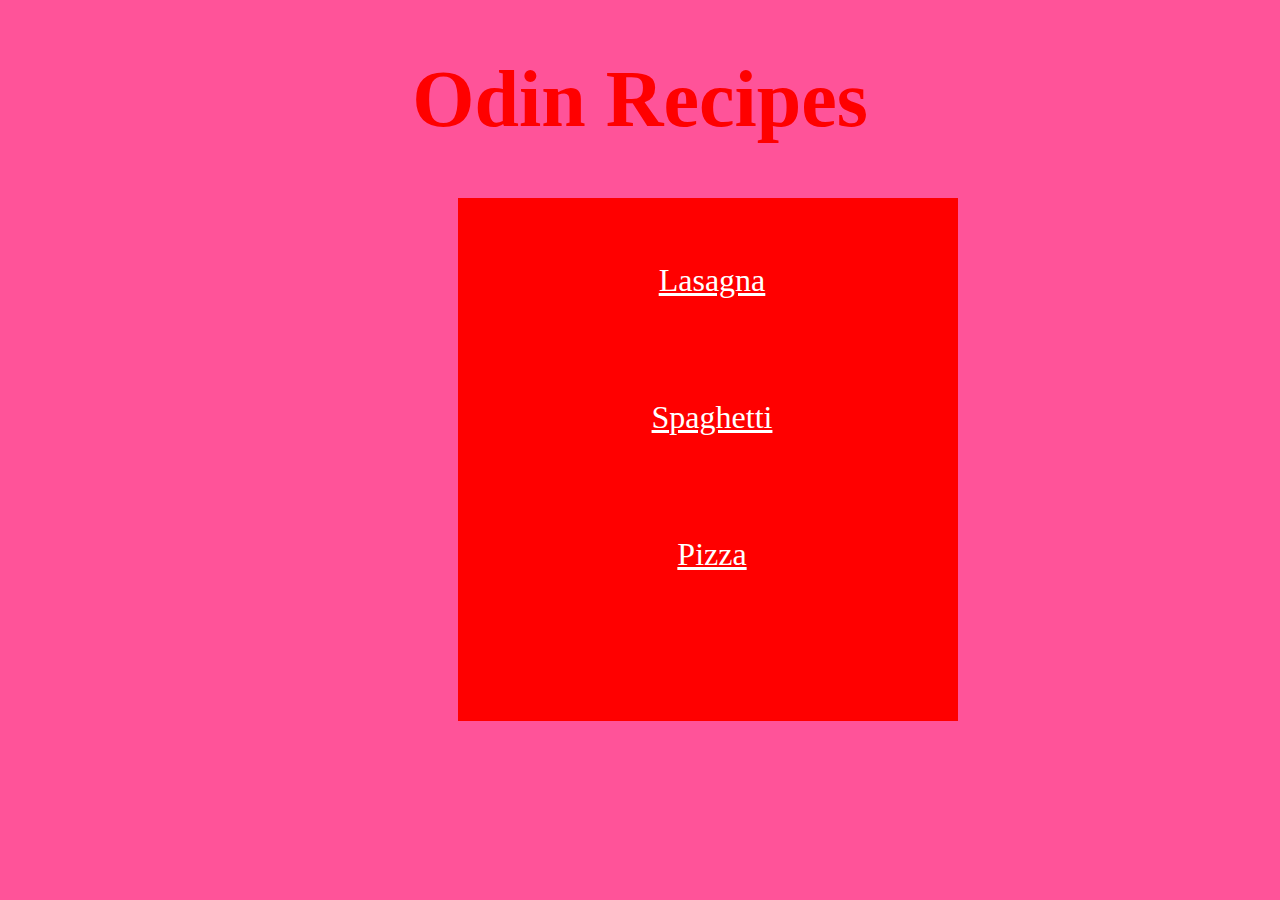
<file: index.html>
<!DOCTYPE html>
<html lang="en">
<head>
    <meta charset="UTF-8">
    <meta name="viewport" content="width=device-width, initial-scale=1.0">
    <link rel="stylesheet" href="style.css">
    <title>Document</title>
</head>
<body>
    <h1>Odin Recipes</h1>
    <div>
    <ul>
    <li><a href="recipes/lasagna.html">Lasagna</a></li>
    <li><a href="recipes/spaghetti.html">Spaghetti</a></li>
    <li> <a href="recipes/pizza.html">Pizza</a> </li>
    </ul>
    </div>
</body>
</html>
</file>
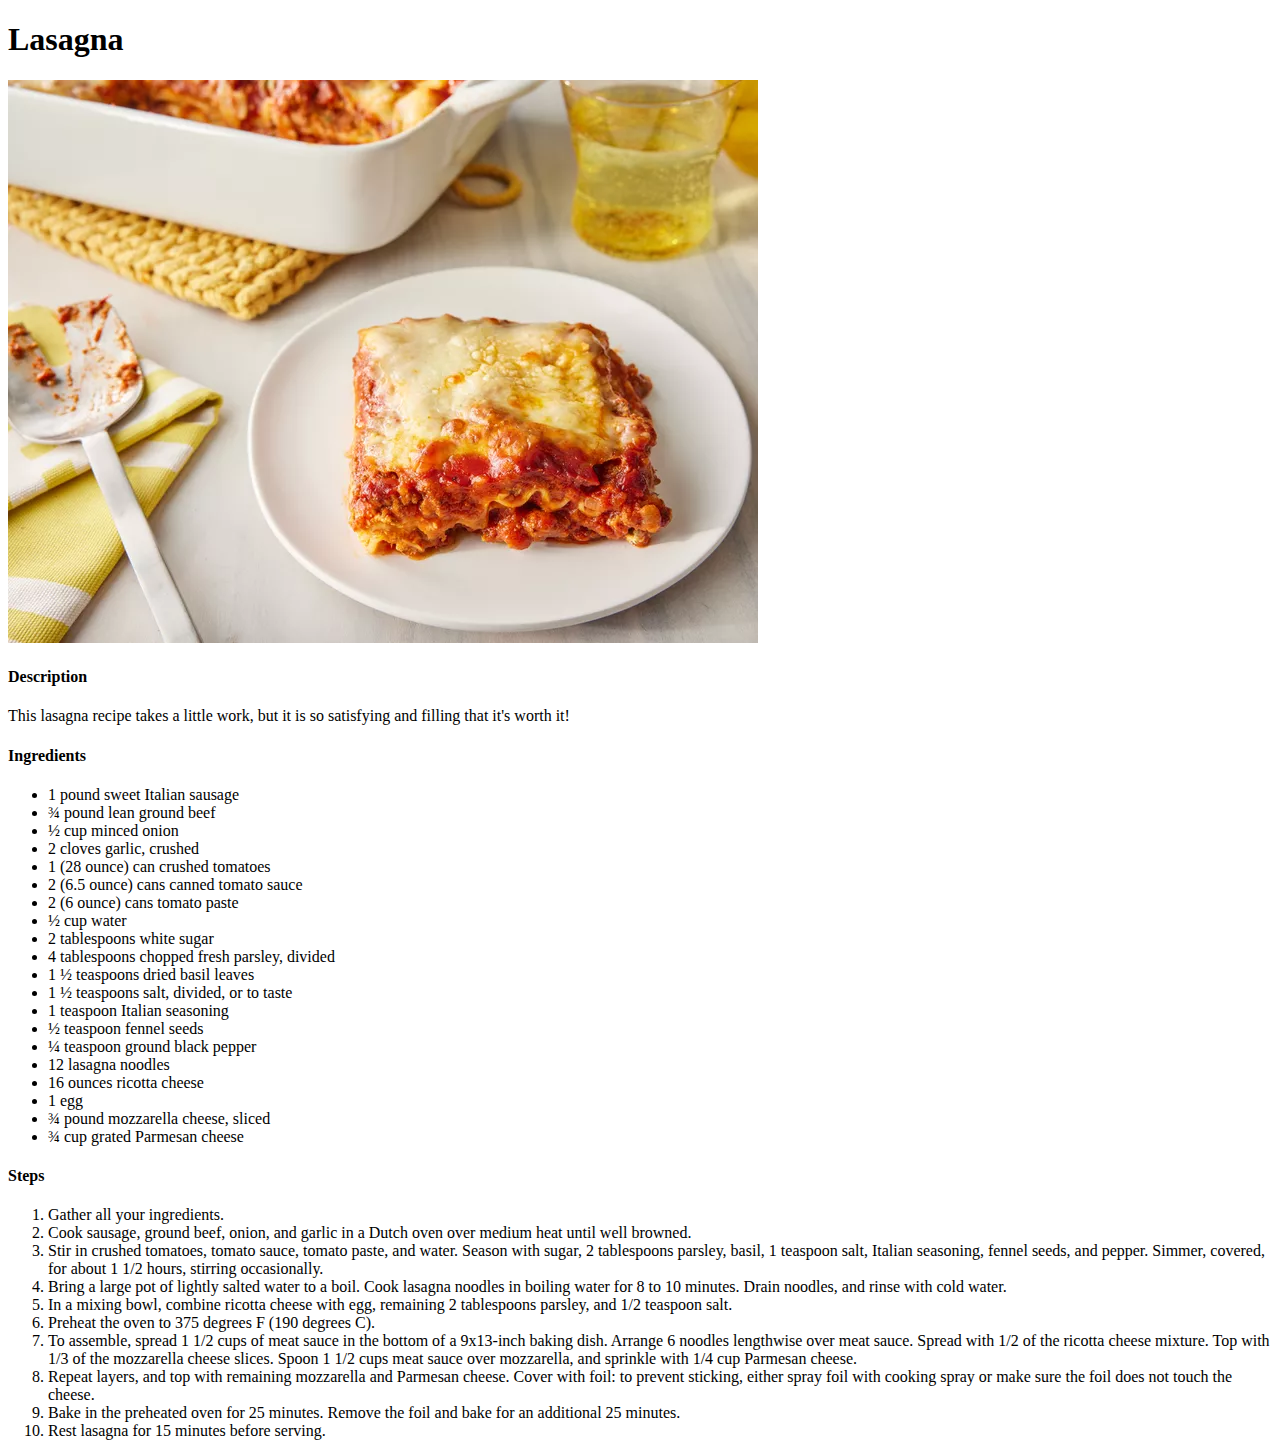
<file: lasagna.html>
<!DOCTYPE html>
<html lang="en">
<head>
    <meta charset="UTF-8">
    <meta name="viewport" content="width=device-width, initial-scale=1.0">
    <title>Document</title>
</head>
<body>
    <h1>Lasagna</h1>
    <img src="lasagna-picture.webp">
    <h4>Description</h4>
    <p>This lasagna recipe takes a little work, but it is so satisfying and filling that it's worth it!</p>
    <h4>Ingredients</h4>
    <ul>
        <li> 1 pound sweet Italian sausage </li>
        <li> ¾ pound lean ground beef </li>
        <li> ½ cup minced onion </li>
        <li> 2 cloves garlic, crushed </li>
        <li> 1 (28 ounce) can crushed tomatoes </li>
        <li> 2 (6.5 ounce) cans canned tomato sauce </li>
        <li> 2 (6 ounce) cans tomato paste </li>
        <li> ½ cup water </li>
        <li> 2 tablespoons white sugar </li>
        <li> 4 tablespoons chopped fresh parsley, divided </li>
        <li> 1 ½ teaspoons dried basil leaves </li>
        <li> 1 ½ teaspoons salt, divided, or to taste </li>
        <li> 1 teaspoon Italian seasoning </li>
        <li> ½ teaspoon fennel seeds </li>
        <li> ¼ teaspoon ground black pepper </li>
        <li> 12 lasagna noodles </li>
        <li> 16 ounces ricotta cheese </li>
        <li> 1 egg </li>
        <li> ¾ pound mozzarella cheese, sliced </li>
        <li> ¾ cup grated Parmesan cheese </li>
    </ul>
    <h4>Steps</h4>
    <ol>
        <li> Gather all your ingredients. </li>
        <li> Cook sausage, ground beef, onion, and garlic in a Dutch oven over medium heat until well browned. </li>
        <li> Stir in crushed tomatoes, tomato sauce, tomato paste, and water. Season with sugar, 2 tablespoons parsley, basil, 1 teaspoon salt, Italian seasoning, fennel seeds, and pepper. Simmer, covered, for about 1 1/2 hours, stirring occasionally.</li>
        <li> Bring a large pot of lightly salted water to a boil. Cook lasagna noodles in boiling water for 8 to 10 minutes. Drain noodles, and rinse with cold water. </li>
        <li> In a mixing bowl, combine ricotta cheese with egg, remaining 2 tablespoons parsley, and 1/2 teaspoon salt. </li>
        <li> Preheat the oven to 375 degrees F (190 degrees C). </li>
        <li> To assemble, spread 1 1/2 cups of meat sauce in the bottom of a 9x13-inch baking dish. Arrange 6 noodles lengthwise over meat sauce. Spread with 1/2 of the ricotta cheese mixture. Top with 1/3 of the mozzarella cheese slices. Spoon 1 1/2 cups meat sauce over mozzarella, and sprinkle with 1/4 cup Parmesan cheese. </li>
        <li> Repeat layers, and top with remaining mozzarella and Parmesan cheese. Cover with foil: to prevent sticking, either spray foil with cooking spray or make sure the foil does not touch the cheese. </li>
        <li> Bake in the preheated oven for 25 minutes. Remove the foil and bake for an additional 25 minutes. </li>
        <li> Rest lasagna for 15 minutes before serving. </li>
    </ol>
</body>
</html>
</file>
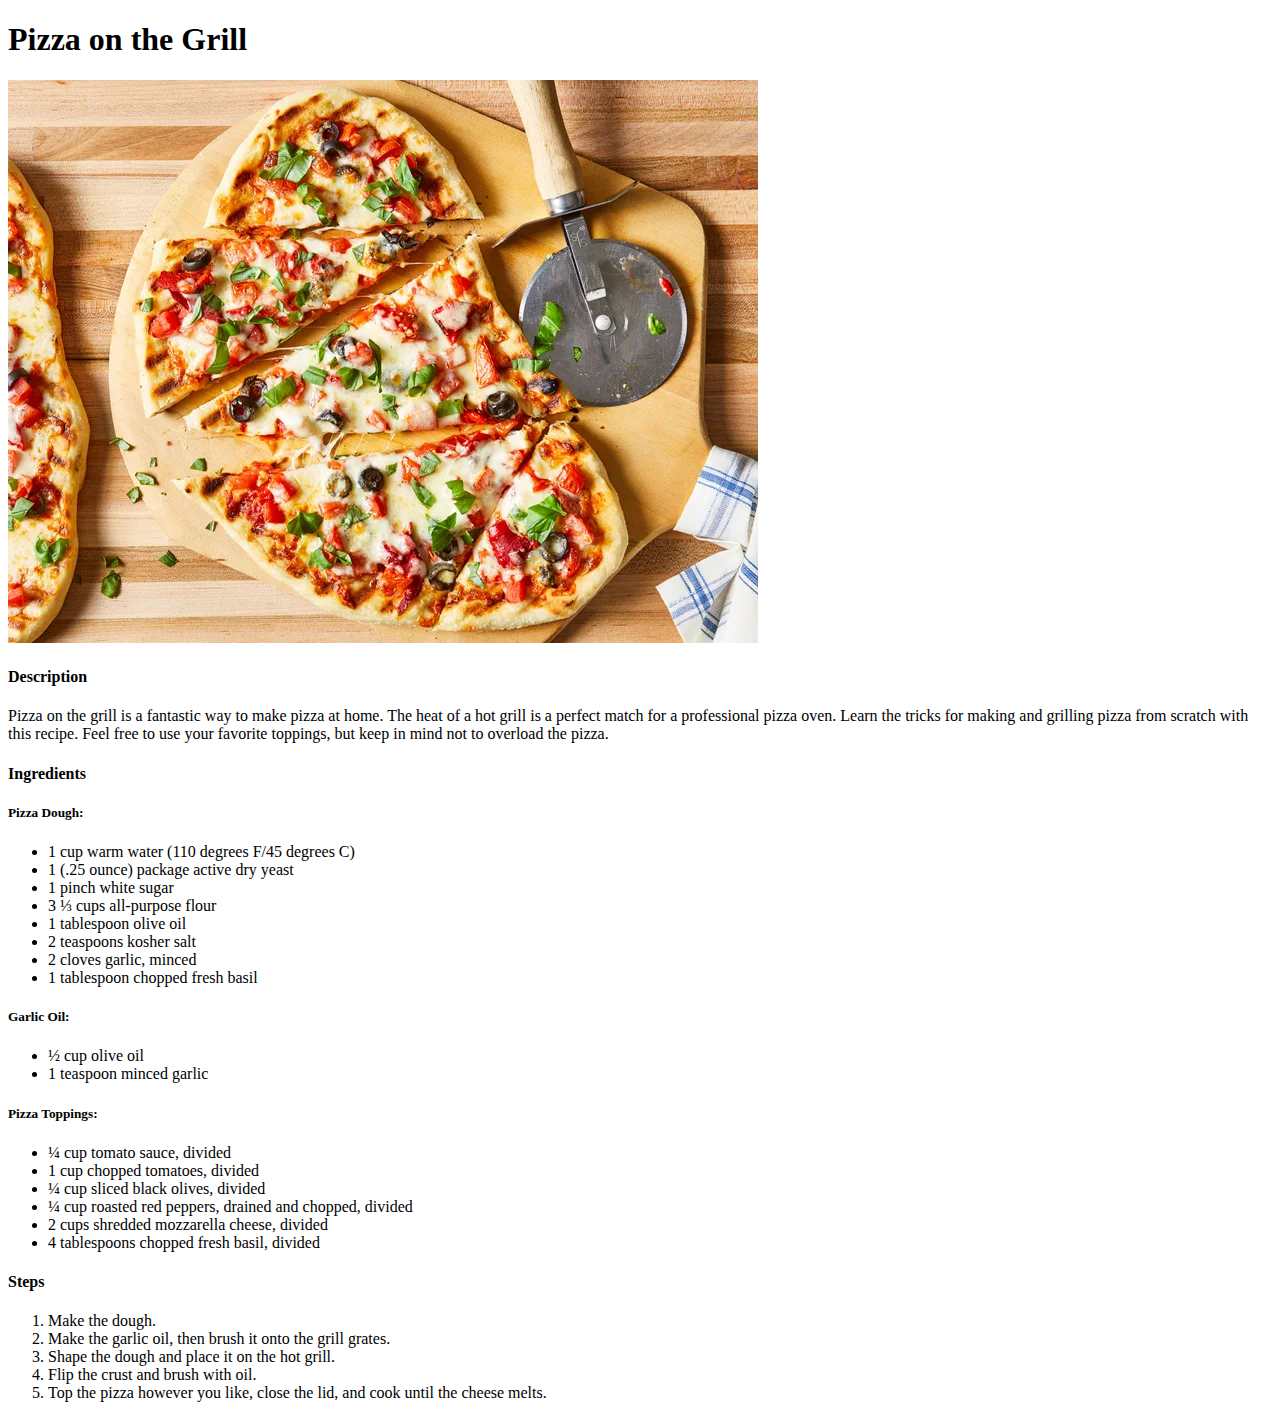
<file: pizza.html>
<!DOCTYPE html>
<html lang="en">
<head>
    <meta charset="UTF-8">
    <meta name="viewport" content="width=device-width, initial-scale=1.0">
    <title>Document</title>
</head>
<body>
    <h1>Pizza on the Grill</h1>
    <img src="pizza-picture.webp">
    <h4>Description</h4>
    <p> Pizza on the grill is a fantastic way to make pizza at home. The heat of a hot grill is a perfect match for a professional pizza oven. Learn the tricks for making and grilling pizza from scratch with this recipe. Feel free to use your favorite toppings, but keep in mind not to overload the pizza. </p>
    <h4>Ingredients</h4>
    <h5> Pizza Dough: </h5>
    <ul>
        <li> 1 cup warm water (110 degrees F/45 degrees C) </li>
        <li> 1 (.25 ounce) package active dry yeast </li>
        <li> 1 pinch white sugar </li>
        <li> 3 ⅓ cups all-purpose flour </li>
        <li> 1 tablespoon olive oil </li>
        <li> 2 teaspoons kosher salt </li>
        <li> 2 cloves garlic, minced </li>
        <li> 1 tablespoon chopped fresh basil </li>
    </ul>
    <h5> Garlic Oil: </h5>
    <ul>
        <li> ½ cup olive oil </li>
        <li> 1 teaspoon minced garlic </li>
    </ul>
    <h5> Pizza Toppings: </h5>
    <ul>
        <li> ¼ cup tomato sauce, divided </li>
        <li> 1 cup chopped tomatoes, divided </li>
        <li> ¼ cup sliced black olives, divided </li>
        <li> ¼ cup roasted red peppers, drained and chopped, divided </li>
        <li> 2 cups shredded mozzarella cheese, divided </li>
        <li> 4 tablespoons chopped fresh basil, divided </li>
    </ul>
    <h4>Steps</h4>
    <ol>
        <li> Make the dough. </li>
        <li> Make the garlic oil, then brush it onto the grill grates. </li>
        <li> Shape the dough and place it on the hot grill. </li>
        <li> Flip the crust and brush with oil. </li>
        <li> Top the pizza however you like, close the lid, and cook until the cheese melts. </li>
    </ol>
</body>
</html>
</file>
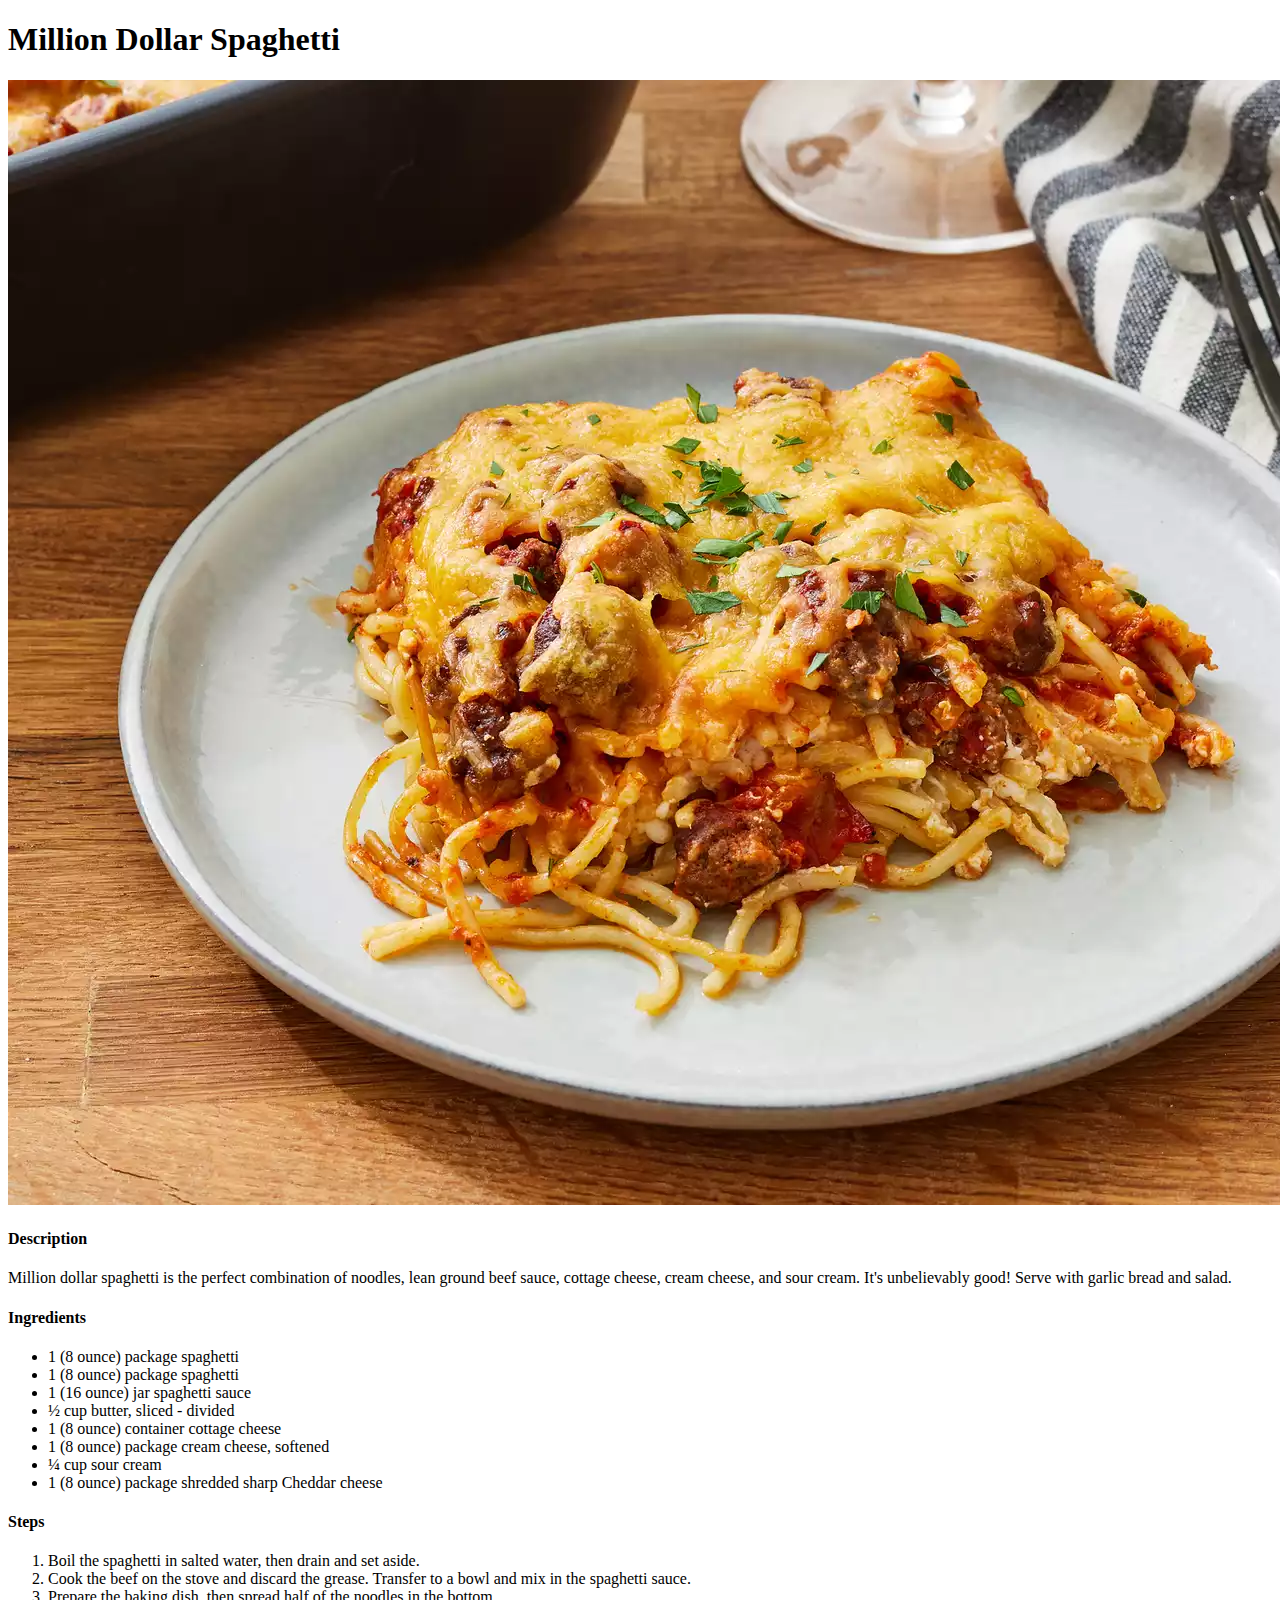
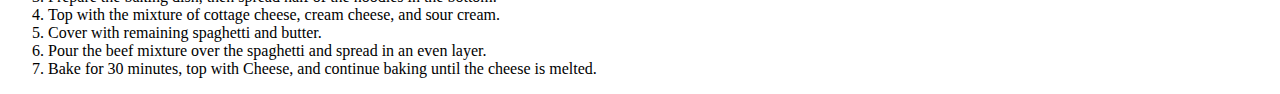
<file: spaghetti.html>
<!DOCTYPE html>
<html lang="en">
<head>
    <meta charset="UTF-8">
    <meta name="viewport" content="width=device-width, initial-scale=1.0">
    <title>Document</title>
</head>
<body>
    <h1>Million Dollar Spaghetti</h1>
    <img src="spaghetti-picture.webp">
    <h4>Description</h4>
    <p> Million dollar spaghetti is the perfect combination of noodles, lean ground beef sauce, cottage cheese, cream cheese, and sour cream. It's unbelievably good! Serve with garlic bread and salad. </p>
    <h4>Ingredients</h4>
    <ul>
        <li> 1 (8 ounce) package spaghetti </li>
        <li> 1 (8 ounce) package spaghetti </li>
        <li> 1 (16 ounce) jar spaghetti sauce </li>
        <li> ½ cup butter, sliced - divided </li>
        <li> 1 (8 ounce) container cottage cheese </li>
        <li> 1 (8 ounce) package cream cheese, softened </li>
        <li> ¼ cup sour cream </li>
        <li> 1 (8 ounce) package shredded sharp Cheddar cheese </li>
    </ul>
    <h4>Steps</h4>
    <ol>
        <li> Boil the spaghetti in salted water, then drain and set aside. </li>
        <li> Cook the beef on the stove and discard the grease. Transfer to a bowl and mix in the spaghetti sauce. </li>
        <li> Prepare the baking dish, then spread half of the noodles in the bottom. </li>
        <li> Top with the mixture of cottage cheese, cream cheese, and sour cream. </li>
        <li> Cover with remaining spaghetti and butter. </li>
        <li> Pour the beef mixture over the spaghetti and spread in an even layer. </li>
        <li> Bake for 30 minutes, top with Cheese, and continue baking until the cheese is melted. </li>
    </ol>
</body>
</html>
</file>
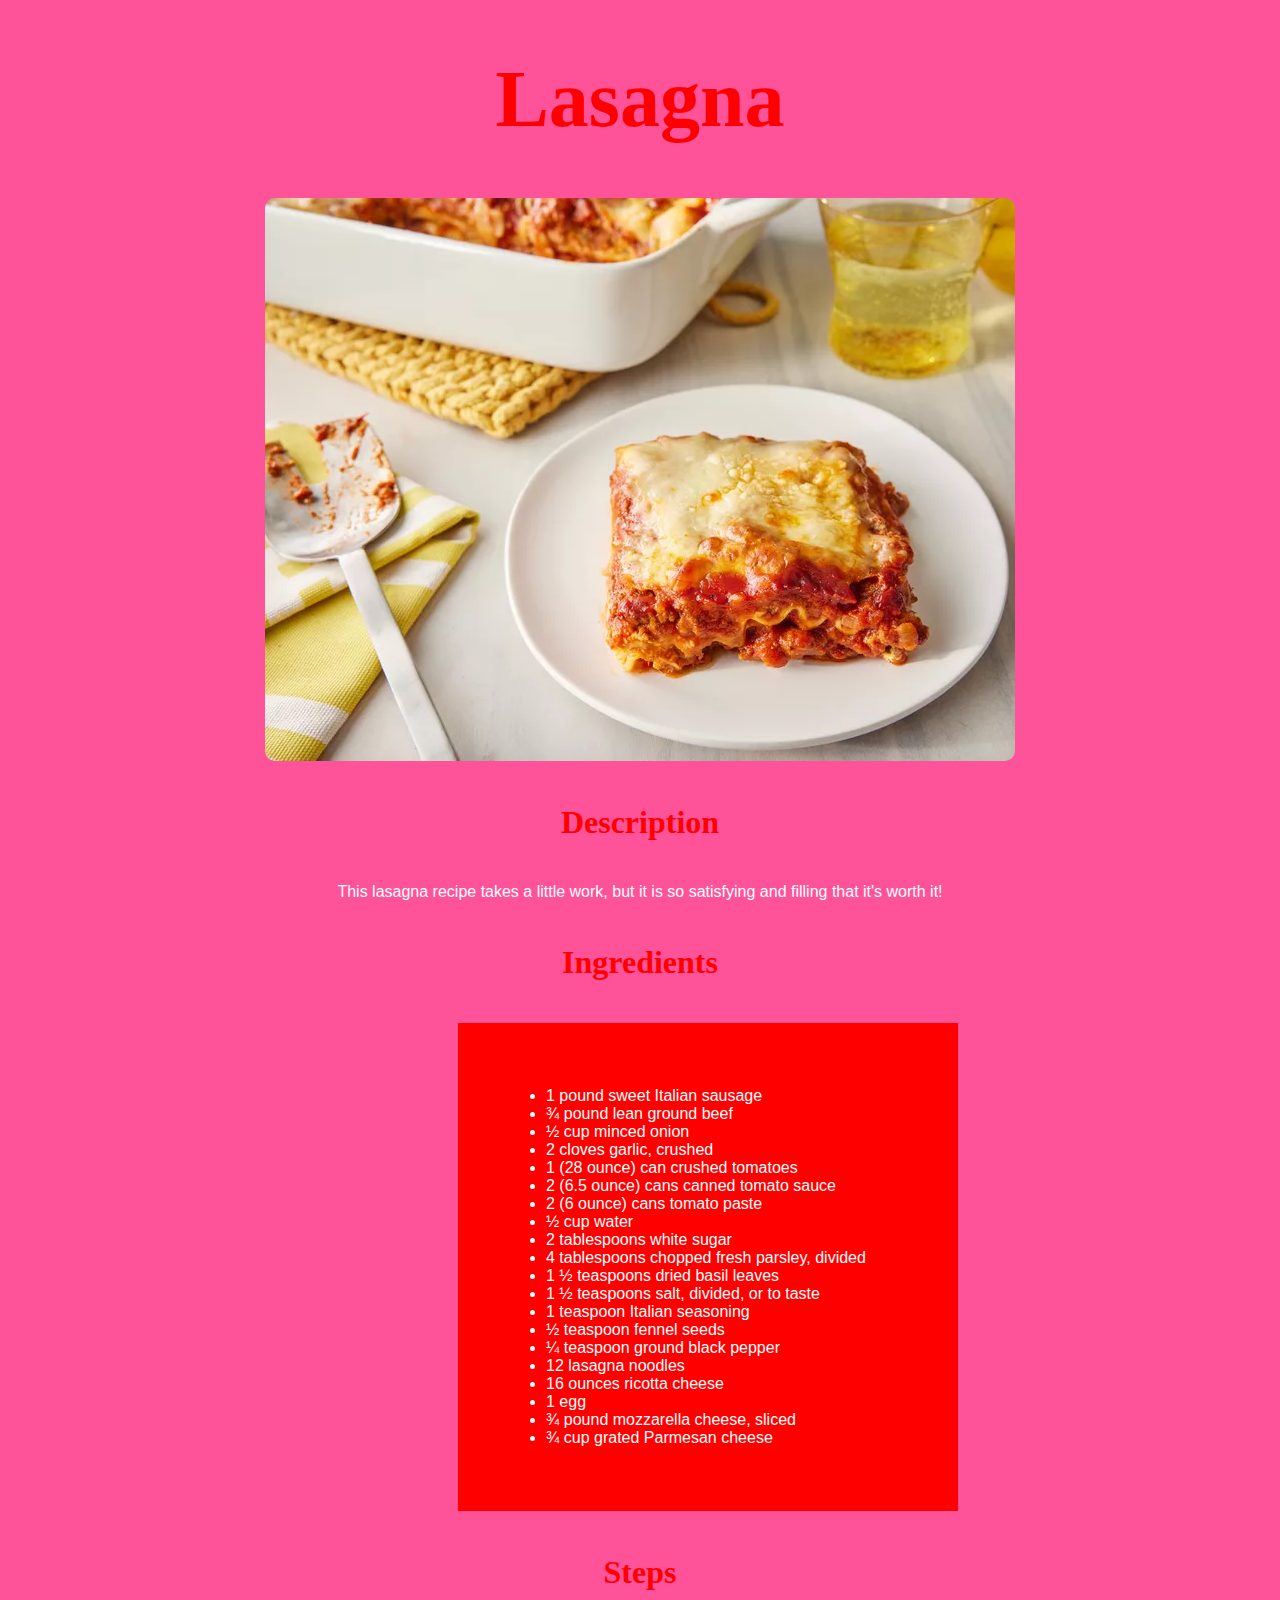
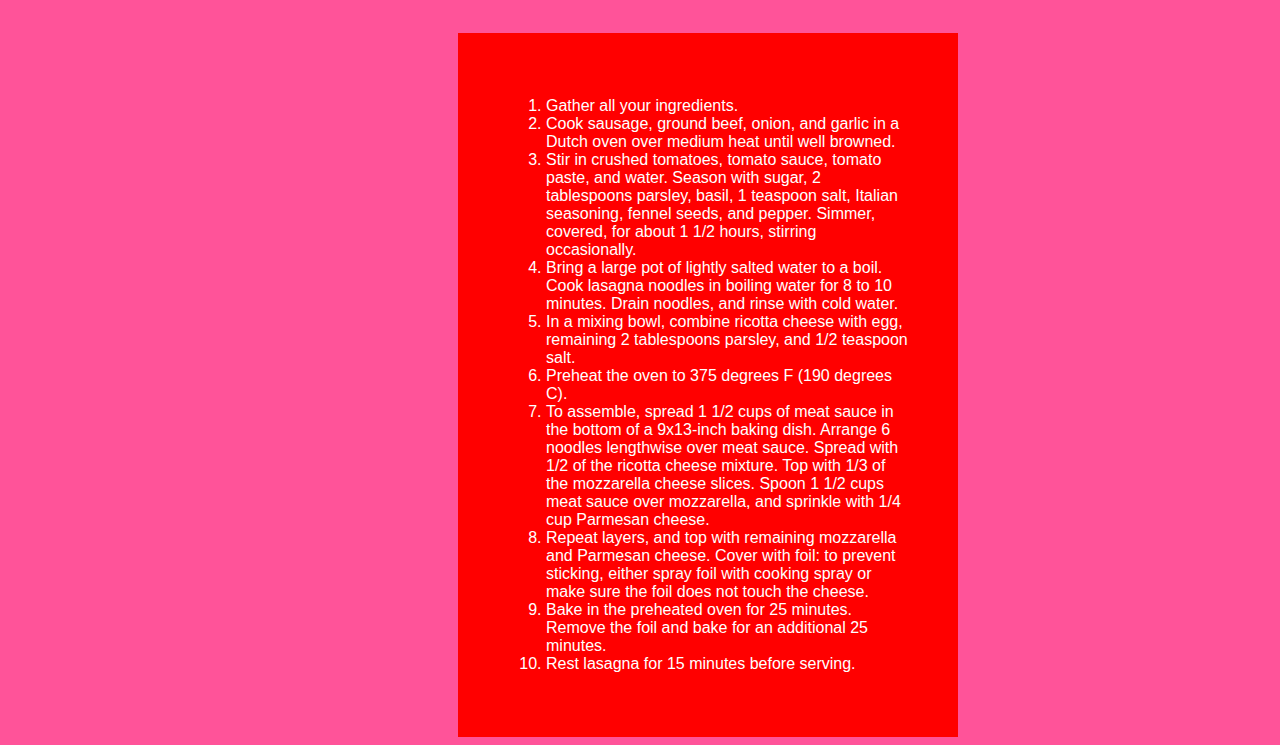
<file: recipes/lasagna.html>
<!DOCTYPE html>
<html lang="en">
<head>
    <meta charset="UTF-8">
    <meta name="viewport" content="width=device-width, initial-scale=1.0">
    <link rel="stylesheet" href="lasagna.css">
    <title>Document</title>
</head>
<body>
    <h1>Lasagna</h1>
    <img src="../lasagna-picture.webp">
    <h4>Description</h4>
    <p>This lasagna recipe takes a little work, but it is so satisfying and filling that it's worth it!</p>
    <h4>Ingredients</h4>
    <div>
    <ul>
        <li> 1 pound sweet Italian sausage </li>
        <li> ¾ pound lean ground beef </li>
        <li> ½ cup minced onion </li>
        <li> 2 cloves garlic, crushed </li>
        <li> 1 (28 ounce) can crushed tomatoes </li>
        <li> 2 (6.5 ounce) cans canned tomato sauce </li>
        <li> 2 (6 ounce) cans tomato paste </li>
        <li> ½ cup water </li>
        <li> 2 tablespoons white sugar </li>
        <li> 4 tablespoons chopped fresh parsley, divided </li>
        <li> 1 ½ teaspoons dried basil leaves </li>
        <li> 1 ½ teaspoons salt, divided, or to taste </li>
        <li> 1 teaspoon Italian seasoning </li>
        <li> ½ teaspoon fennel seeds </li>
        <li> ¼ teaspoon ground black pepper </li>
        <li> 12 lasagna noodles </li>
        <li> 16 ounces ricotta cheese </li>
        <li> 1 egg </li>
        <li> ¾ pound mozzarella cheese, sliced </li>
        <li> ¾ cup grated Parmesan cheese </li>
    </ul>
    </div>
    <h4>Steps</h4>
    <div>
    <ol>
        <li> Gather all your ingredients. </li>
        <li> Cook sausage, ground beef, onion, and garlic in a Dutch oven over medium heat until well browned. </li>
        <li> Stir in crushed tomatoes, tomato sauce, tomato paste, and water. Season with sugar, 2 tablespoons parsley, basil, 1 teaspoon salt, Italian seasoning, fennel seeds, and pepper. Simmer, covered, for about 1 1/2 hours, stirring occasionally.</li>
        <li> Bring a large pot of lightly salted water to a boil. Cook lasagna noodles in boiling water for 8 to 10 minutes. Drain noodles, and rinse with cold water. </li>
        <li> In a mixing bowl, combine ricotta cheese with egg, remaining 2 tablespoons parsley, and 1/2 teaspoon salt. </li>
        <li> Preheat the oven to 375 degrees F (190 degrees C). </li>
        <li> To assemble, spread 1 1/2 cups of meat sauce in the bottom of a 9x13-inch baking dish. Arrange 6 noodles lengthwise over meat sauce. Spread with 1/2 of the ricotta cheese mixture. Top with 1/3 of the mozzarella cheese slices. Spoon 1 1/2 cups meat sauce over mozzarella, and sprinkle with 1/4 cup Parmesan cheese. </li>
        <li> Repeat layers, and top with remaining mozzarella and Parmesan cheese. Cover with foil: to prevent sticking, either spray foil with cooking spray or make sure the foil does not touch the cheese. </li>
        <li> Bake in the preheated oven for 25 minutes. Remove the foil and bake for an additional 25 minutes. </li>
        <li> Rest lasagna for 15 minutes before serving. </li>
    </ol>
    </div>
</body>
</html>
</file>
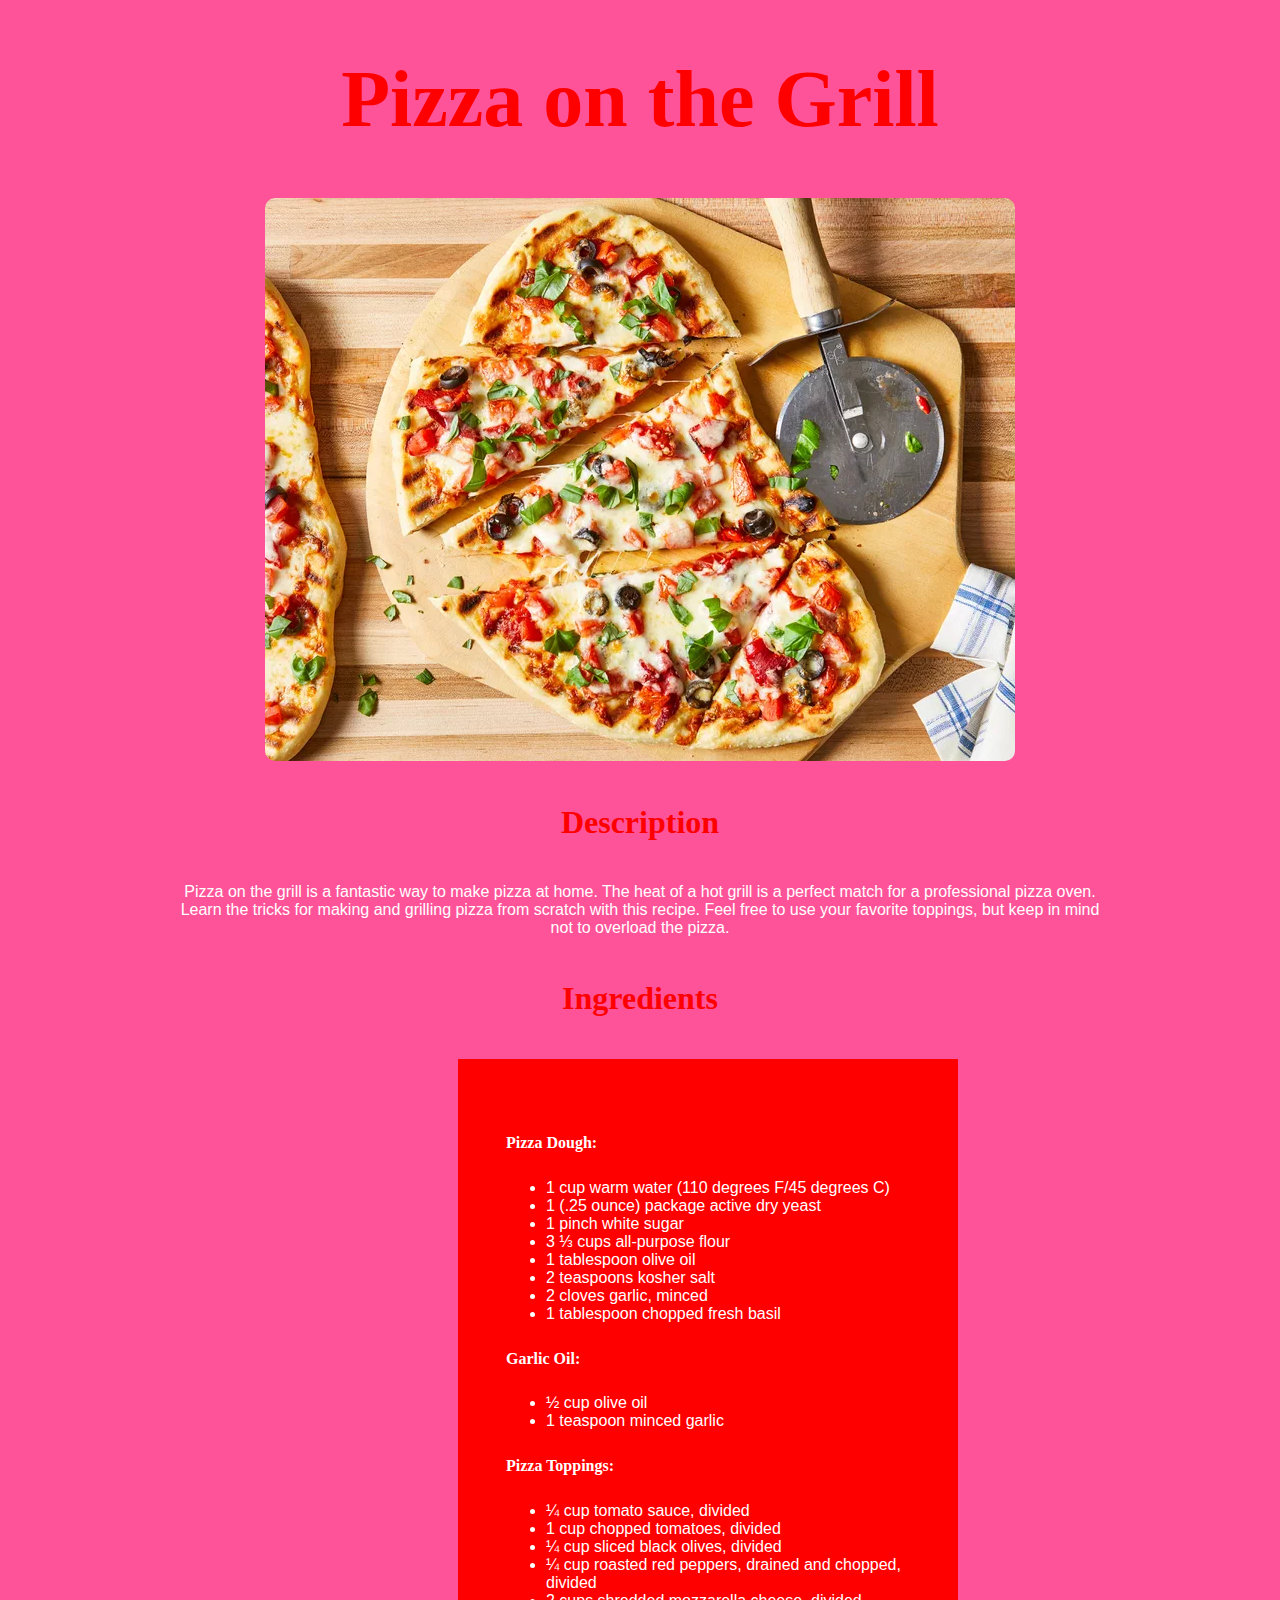
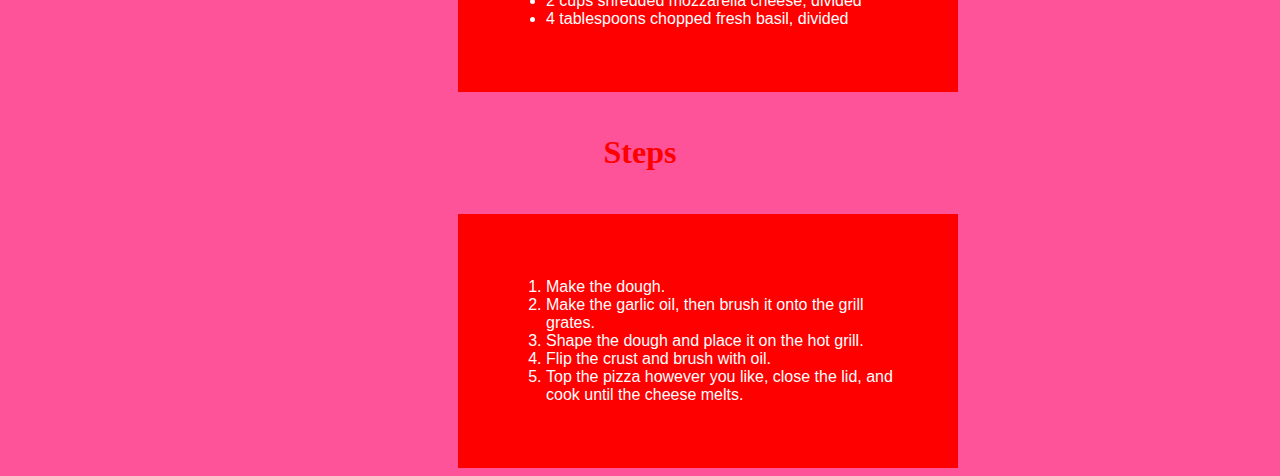
<file: recipes/pizza.html>
<!DOCTYPE html>
<html lang="en">
<head>
    <meta charset="UTF-8">
    <meta name="viewport" content="width=device-width, initial-scale=1.0">
    <link rel="stylesheet" href="pizza.css">
    <title>Document</title>
</head>
<body>
    <h1>Pizza on the Grill</h1>
    <img src="../pizza-picture.webp">
    <h4>Description</h4>
    <p> Pizza on the grill is a fantastic way to make pizza at home. The heat of a hot grill is a perfect match for a professional pizza oven. Learn the tricks for making and grilling pizza from scratch with this recipe. Feel free to use your favorite toppings, but keep in mind not to overload the pizza. </p>
    <h4>Ingredients</h4>
    <div>
    <h5> Pizza Dough: </h5>
    <ul>
        <li> 1 cup warm water (110 degrees F/45 degrees C) </li>
        <li> 1 (.25 ounce) package active dry yeast </li>
        <li> 1 pinch white sugar </li>
        <li> 3 ⅓ cups all-purpose flour </li>
        <li> 1 tablespoon olive oil </li>
        <li> 2 teaspoons kosher salt </li>
        <li> 2 cloves garlic, minced </li>
        <li> 1 tablespoon chopped fresh basil </li>
    </ul>
    <h5> Garlic Oil: </h5>
    <ul>
        <li> ½ cup olive oil </li>
        <li> 1 teaspoon minced garlic </li>
    </ul>
    <h5> Pizza Toppings: </h5>
    <ul>
        <li> ¼ cup tomato sauce, divided </li>
        <li> 1 cup chopped tomatoes, divided </li>
        <li> ¼ cup sliced black olives, divided </li>
        <li> ¼ cup roasted red peppers, drained and chopped, divided </li>
        <li> 2 cups shredded mozzarella cheese, divided </li>
        <li> 4 tablespoons chopped fresh basil, divided </li>
    </ul>
    </div>
    <h4>Steps</h4>
    <div>
    <ol>
        <li> Make the dough. </li>
        <li> Make the garlic oil, then brush it onto the grill grates. </li>
        <li> Shape the dough and place it on the hot grill. </li>
        <li> Flip the crust and brush with oil. </li>
        <li> Top the pizza however you like, close the lid, and cook until the cheese melts. </li>
    </ol>
    </div>
</body>
</html>
</file>
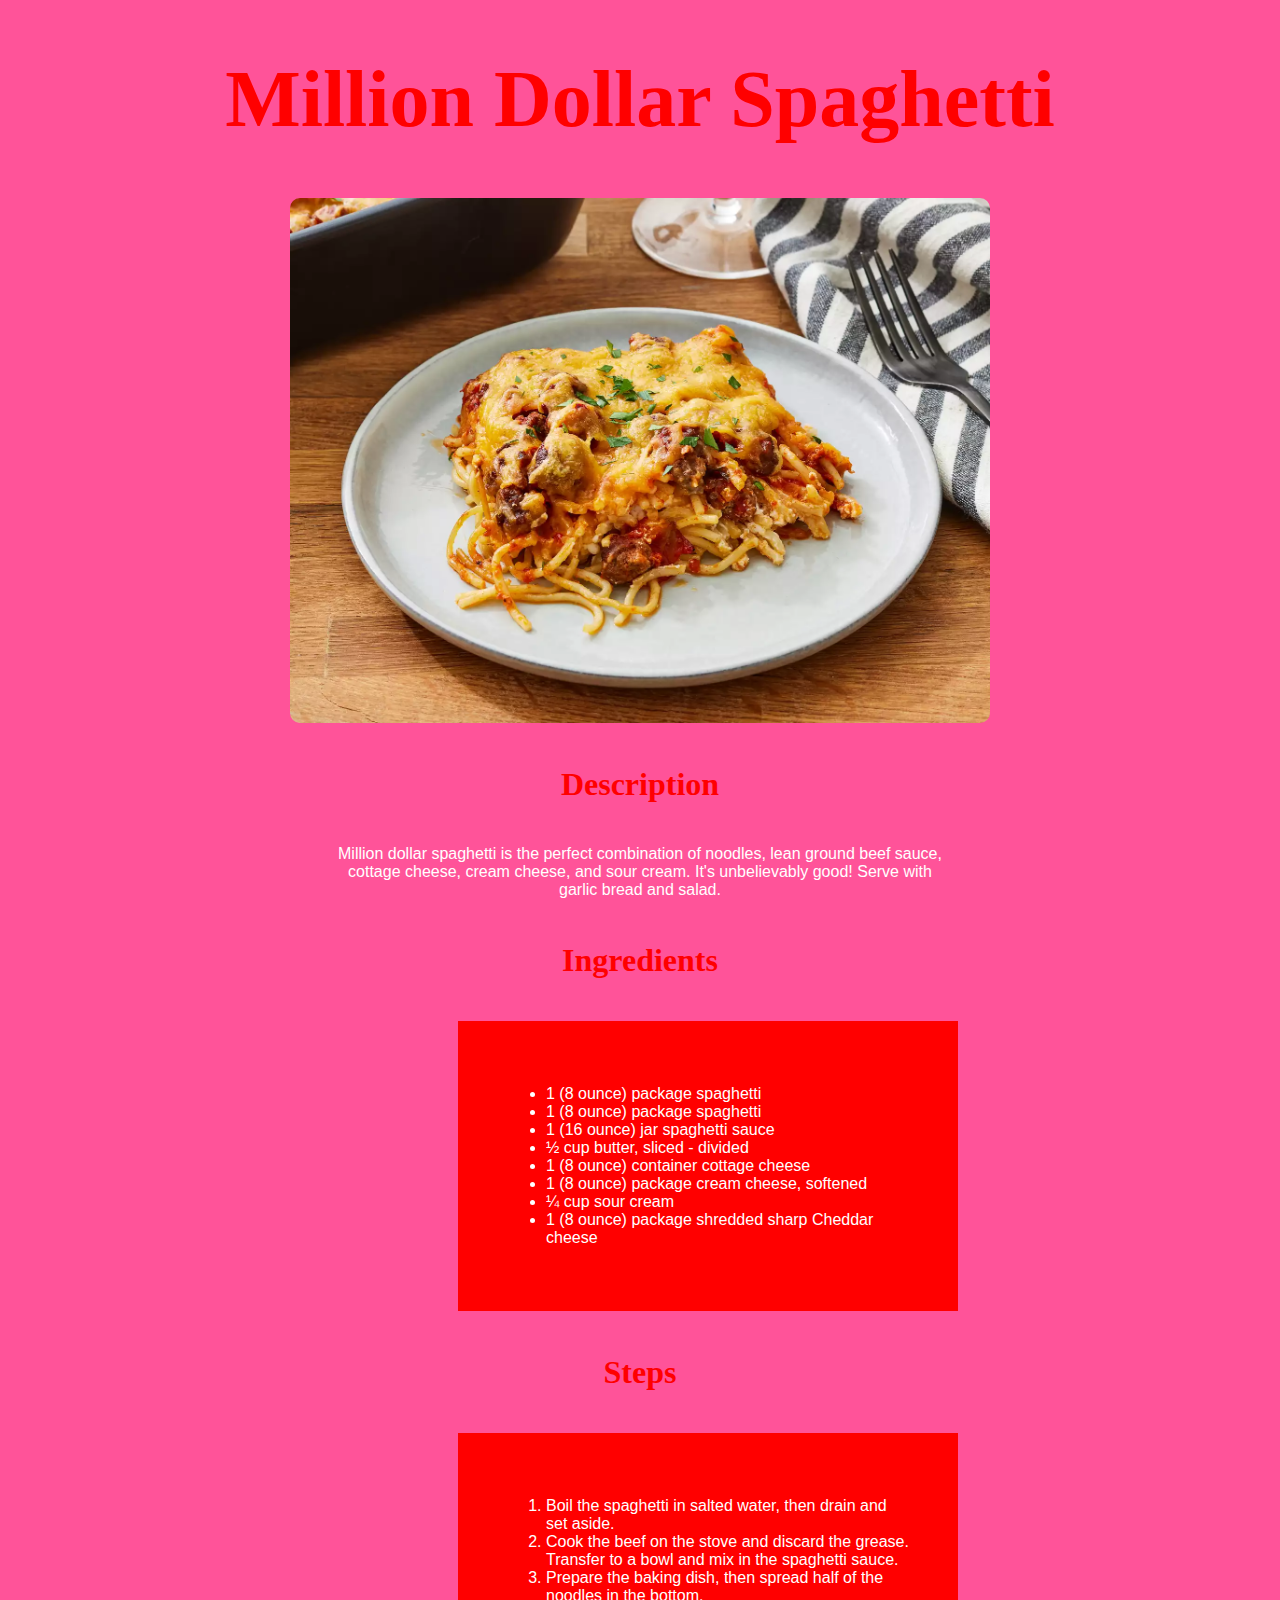
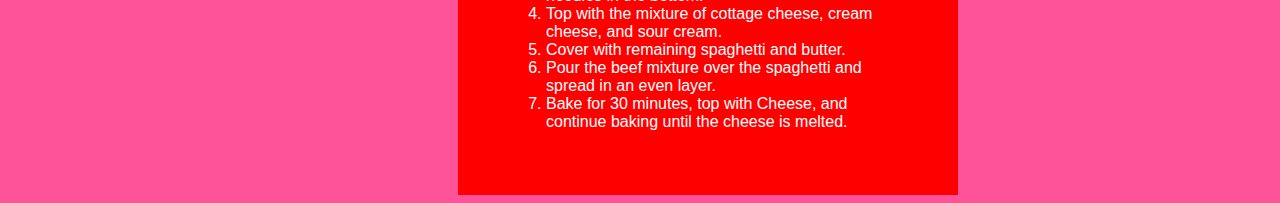
<file: recipes/spaghetti.html>
<!DOCTYPE html>
<html lang="en">
<head>
    <meta charset="UTF-8">
    <meta name="viewport" content="width=device-width, initial-scale=1.0">
    <link rel="stylesheet" href="spaghetti.css">
    <title>Document</title>
</head>
<body>
    <h1>Million Dollar Spaghetti</h1>
    <img src="../spaghetti-picture.webp">
    <h4>Description</h4>
    <p> Million dollar spaghetti is the perfect combination of noodles, lean ground beef sauce, cottage cheese, cream cheese, and sour cream. It's unbelievably good! Serve with garlic bread and salad. </p>
    <h4>Ingredients</h4>
    <div>
    <ul>
        <li> 1 (8 ounce) package spaghetti </li>
        <li> 1 (8 ounce) package spaghetti </li>
        <li> 1 (16 ounce) jar spaghetti sauce </li>
        <li> ½ cup butter, sliced - divided </li>
        <li> 1 (8 ounce) container cottage cheese </li>
        <li> 1 (8 ounce) package cream cheese, softened </li>
        <li> ¼ cup sour cream </li>
        <li> 1 (8 ounce) package shredded sharp Cheddar cheese </li>
    </ul>
    </div>
    <h4>Steps</h4>
    <div>
    <ol>
        <li> Boil the spaghetti in salted water, then drain and set aside. </li>
        <li> Cook the beef on the stove and discard the grease. Transfer to a bowl and mix in the spaghetti sauce. </li>
        <li> Prepare the baking dish, then spread half of the noodles in the bottom. </li>
        <li> Top with the mixture of cottage cheese, cream cheese, and sour cream. </li>
        <li> Cover with remaining spaghetti and butter. </li>
        <li> Pour the beef mixture over the spaghetti and spread in an even layer. </li>
        <li> Bake for 30 minutes, top with Cheese, and continue baking until the cheese is melted. </li>
    </ol>
    </div>
</body>
</html>
</file>
<file: style.css>
*,
*::before,
*::after {
    box-sizing: border-box;
}

html {
   background-color: #FF5399;
}
h1 {
    color: #FF0000;
    font-family: Impact;
    font-size: 500%;
    text-align: center;
}
ul {
    list-style-type: none;
}
li {
    color: white;
    margin-bottom: 100px;
    font-family: Impact;
    font-size: 200%;
}
div {
    text-align: center;
    background-color: #FF0000;
    padding: 3em;
    padding-left: 1em;
    width: 500px;
    margin-left: 450px;
}
a {
    color: white;
}
</file>
<file: recipes/lasagna.css>
*,
*::before,
*::after {
    box-sizing: border-box;
}
html {
    background-color: #FF5399;
 }
 h1 {
     color: #FF0000;
     font-family: Impact;
     font-size: 500%;
     text-align: center;
 }
 img {
    margin-left:auto;  
    margin-right:auto;  
    display:block;  
    border-radius: 10px;
 }
 h4 {
    color: #FF0000;
    font-family: Impact;
    font-size: 200%;
    text-align: center;
 }
 p {
    color: white;
    font-family: Arial;
    font-size: 100%;
    text-align: center;
 }
 
li {
    color: white;
    font-family: Arial;
    font-size: 100%;
}
div {
    background-color: #FF0000;
    padding: 3em;
    width: 500px;
    margin-left: 450px;
}
</file>
<file: recipes/pizza.css>
*,
*::before,
*::after {
    box-sizing: border-box;
}
html {
    background-color: #FF5399;
 }
 h1 {
     color: #FF0000;
     font-family: Impact;
     font-size: 500%;
     text-align: center;
 }
 img {
    margin-left:auto;  
    margin-right:auto;  
    display:block;  
    border-radius: 10px;
 }
 h4 {
    color: #FF0000;
    font-family: Impact;
    font-size: 200%;
    text-align: center;
 }
 h5 {
    color: white;
    font-family: Impact;
    font-size: 100%;
 }
 p {
    color: white;
    font-family: Arial;
    font-size: 100%;
    text-align: center;
    padding-left: 10em;
    padding-right: 10em;
 }
 
li {
    color: white;
    font-family: Arial;
    font-size: 100%;
}
div {
    background-color: #FF0000;
    padding: 3em;
    width: 500px;
    margin-left: 450px;
}
</file>
<file: recipes/spaghetti.css>
*,
*::before,
*::after {
    box-sizing: border-box;
}
html {
    background-color: #FF5399;
}
h1 {
    color: #FF0000;
    font-family: Impact;
    font-size: 500%;
    text-align: center;
}
img {
    margin-left:auto;  
    margin-right:auto;  
    display:block;  
    border-radius: 10px;
    width: 700px;
 }
 h4 {
    color: #FF0000;
    font-family: Impact;
    font-size: 200%;
    text-align: center;
 }
 p {
    color: white;
    font-family: Arial;
    font-size: 100%;
    text-align: center;
    padding-left: 20em;
    padding-right: 20em;
 }
 
li {
    color: white;
    font-family: Arial;
    font-size: 100%;
}
div {
    background-color: #FF0000;
    padding: 3em;
    width: 500px;
    margin-left: 450px;
}
</file>
